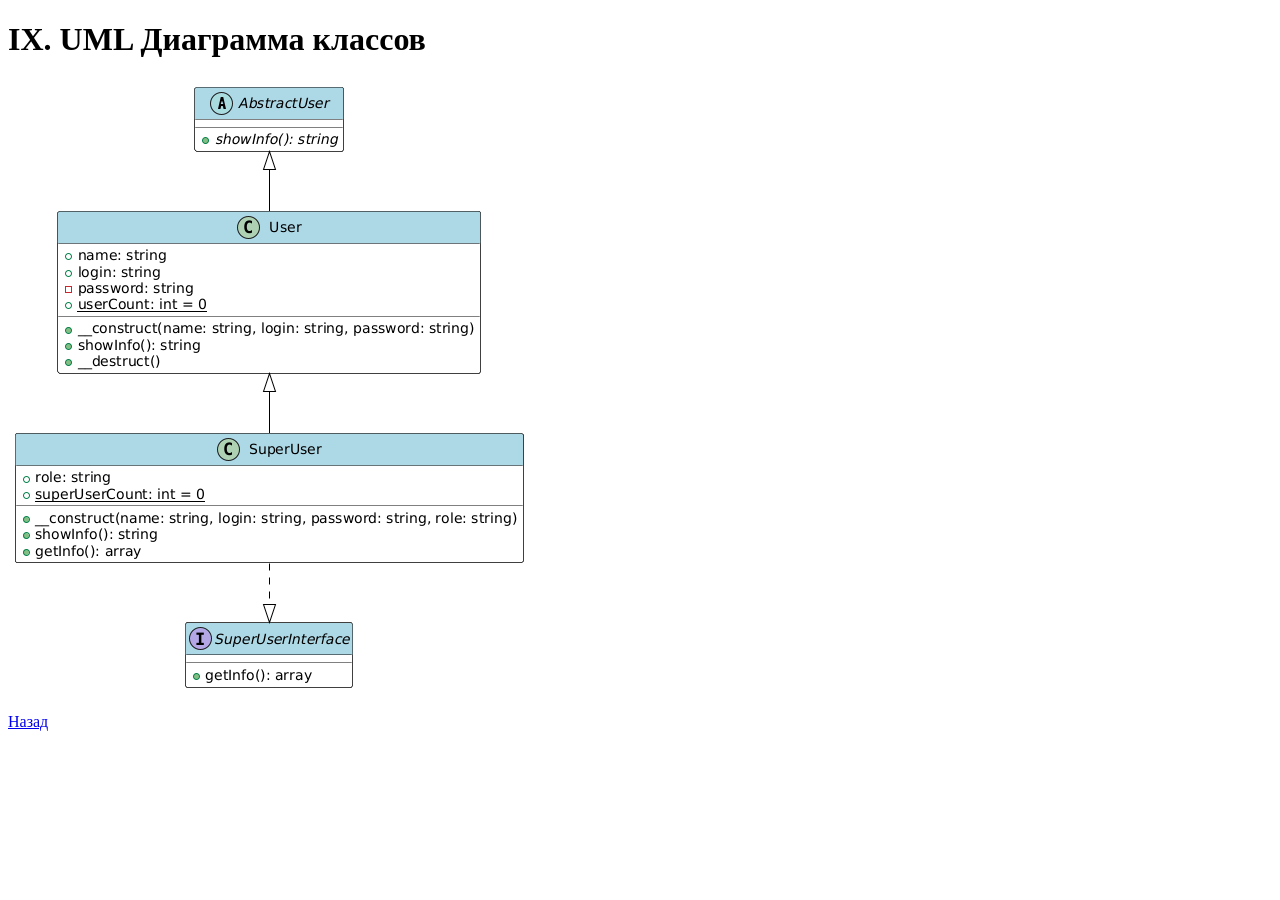
<file: lab1/uml.html>
<!DOCTYPE html>
<html lang="ru">
<head>
    <meta charset="UTF-8">
    <meta name="viewport" content="width=device-width, initial-scale=1.0">
    <title>UML Диаграмма классов - Лабораторная работа №1</title>
</head>
<body>
    <h1>IX. UML Диаграмма классов</h1>
   
    <div>
        <img src="src/uml-diagram.png" alt="UML диаграмма классов" style="max-width: 100%; height: auto;">
    </div>
    
    <p><a href="/index.html">Назад</a></p>
</body>
</html>
</file>
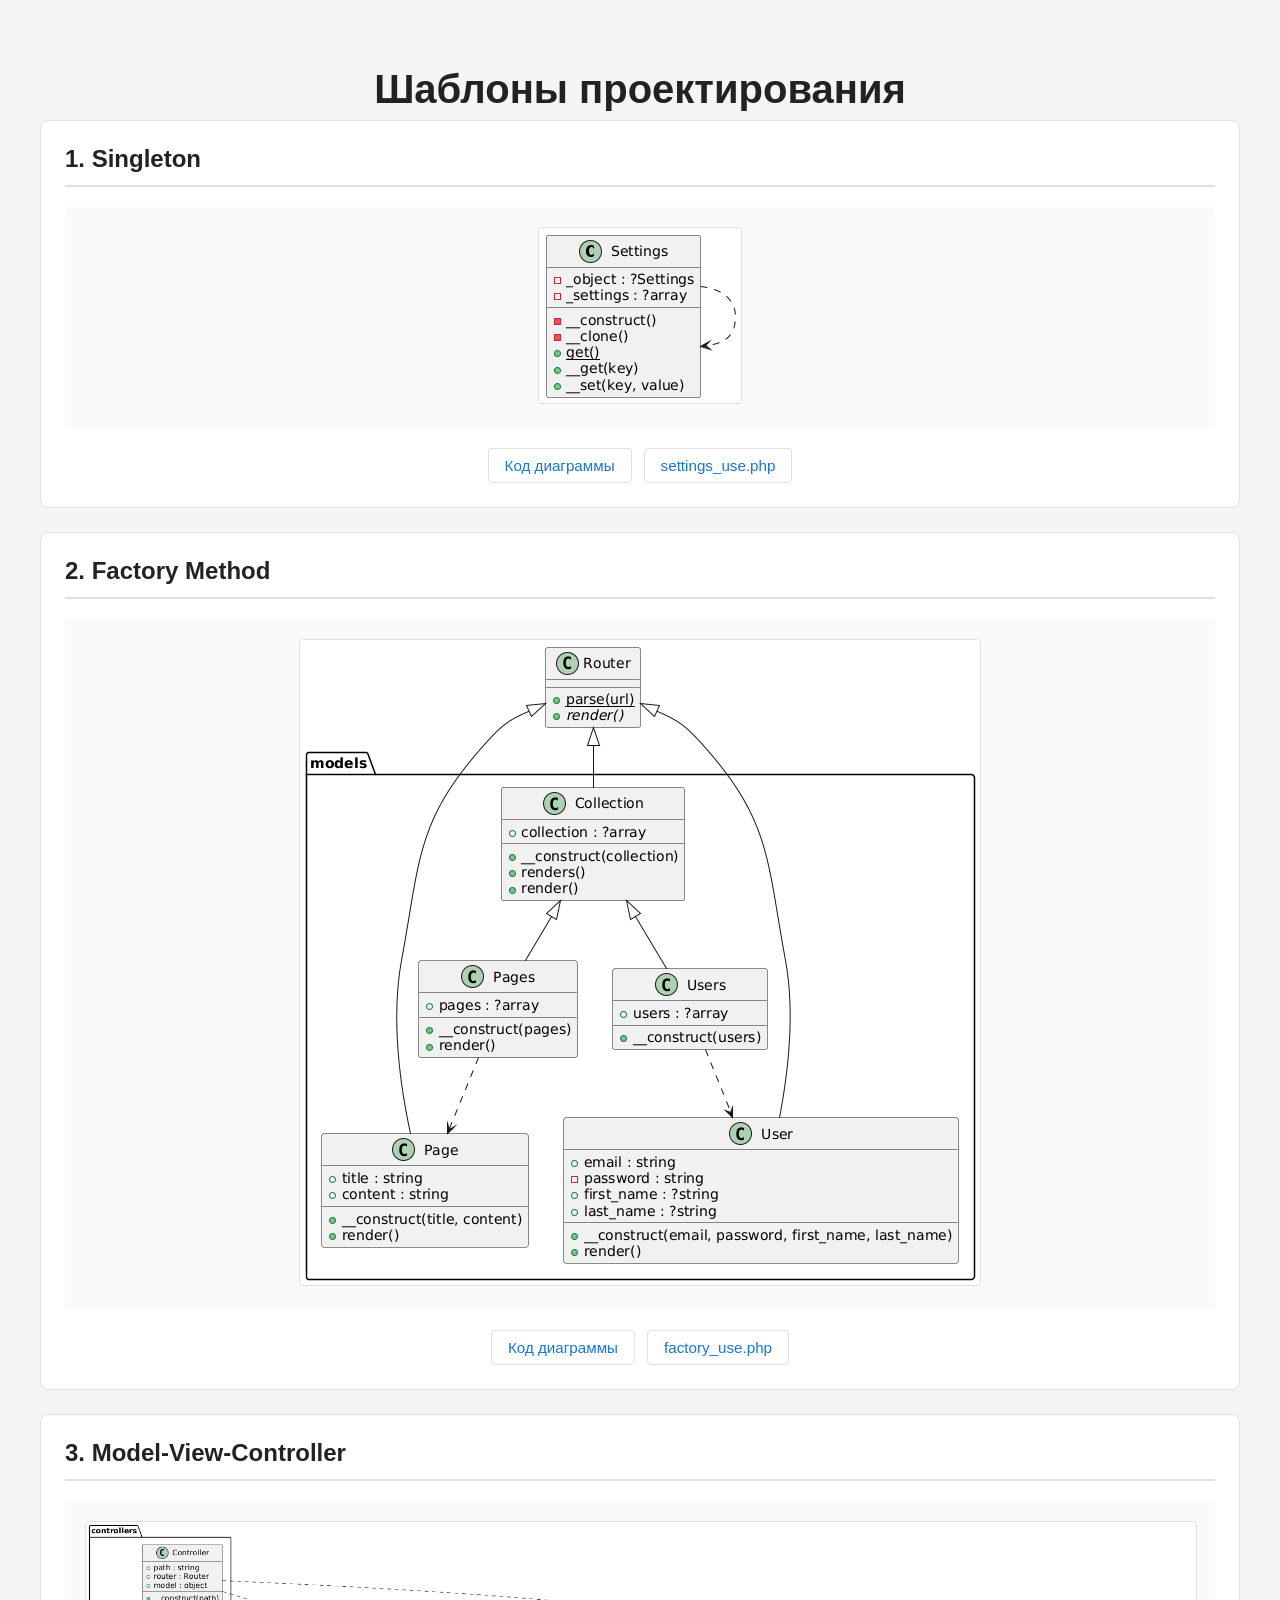
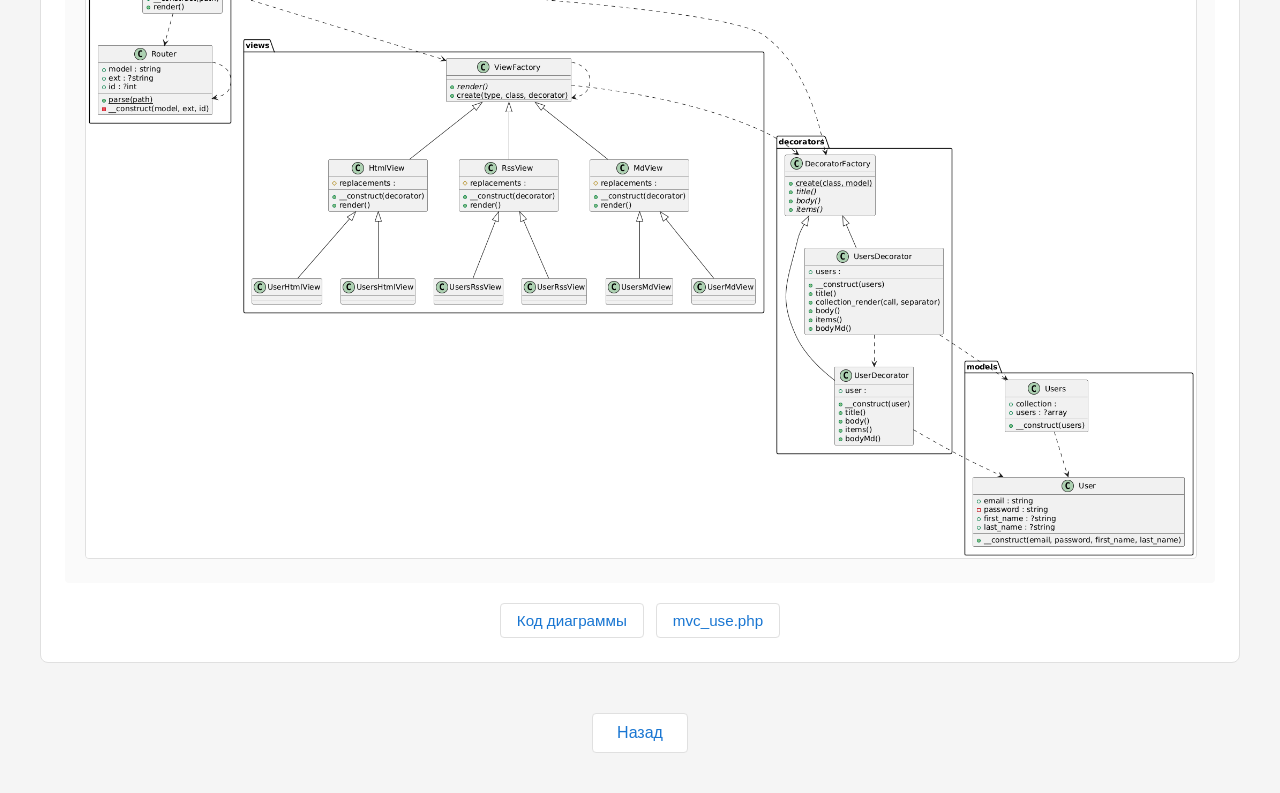
<file: lab2/diagrams.html>
<!DOCTYPE html>
<html lang="ru">
<head>
    <meta charset="UTF-8">
    <meta name="viewport" content="width=device-width, initial-scale=1.0">
    <title>Лаб 2. Шаблоны проектирования</title>
    <link rel="stylesheet" href="../lab-style.css">

</head>
<body>
    <h1>Шаблоны проектирования</h1>

    <!-- Singleton -->
    <div class="diagram-section">
        <h2>1. Singleton</h2>
        <div class="diagram-image">
            <img src="diagrams/singleton.png" alt="Диаграмма классов Singleton" 
                 onerror="this.src='diagrams/singleton.svg'; this.onerror=null;">
        </div>
        <div class="links">
            <a href="diagrams/singleton.puml" target="_blank">Код диаграммы</a>
            <a href="settings_use.php">settings_use.php</a>
        </div>
    </div>

    <!-- Factory Method -->
    <div class="diagram-section">
        <h2>2. Factory Method</h2>
        <div class="diagram-image">
            <img src="diagrams/factory.png" alt="Диаграмма классов Factory Method"
                 onerror="this.src='diagrams/factory.svg'; this.onerror=null;">
        </div>
        <div class="links">
            <a href="diagrams/factory.puml" target="_blank">Код диаграммы</a>
            <a href="factory_use.php">factory_use.php</a>
        </div>
    </div>

    <!-- MVC -->
    <div class="diagram-section">
        <h2>3. Model-View-Controller</h2>
        <div class="diagram-image">
            <img src="diagrams/mvc.png" alt="Диаграмма классов MVC"
                 onerror="this.src='diagrams/mvc.svg'; this.onerror=null;">
        </div>
        <div class="links">
            <a href="diagrams/mvc.puml" target="_blank">Код диаграммы</a>
            <a href="mvc_use.php">mvc_use.php</a>
        </div>
    </div>

    <div class="back-link">
        <a href="../index.html">Назад</a>
    </div>
</body>
</html>
</file>
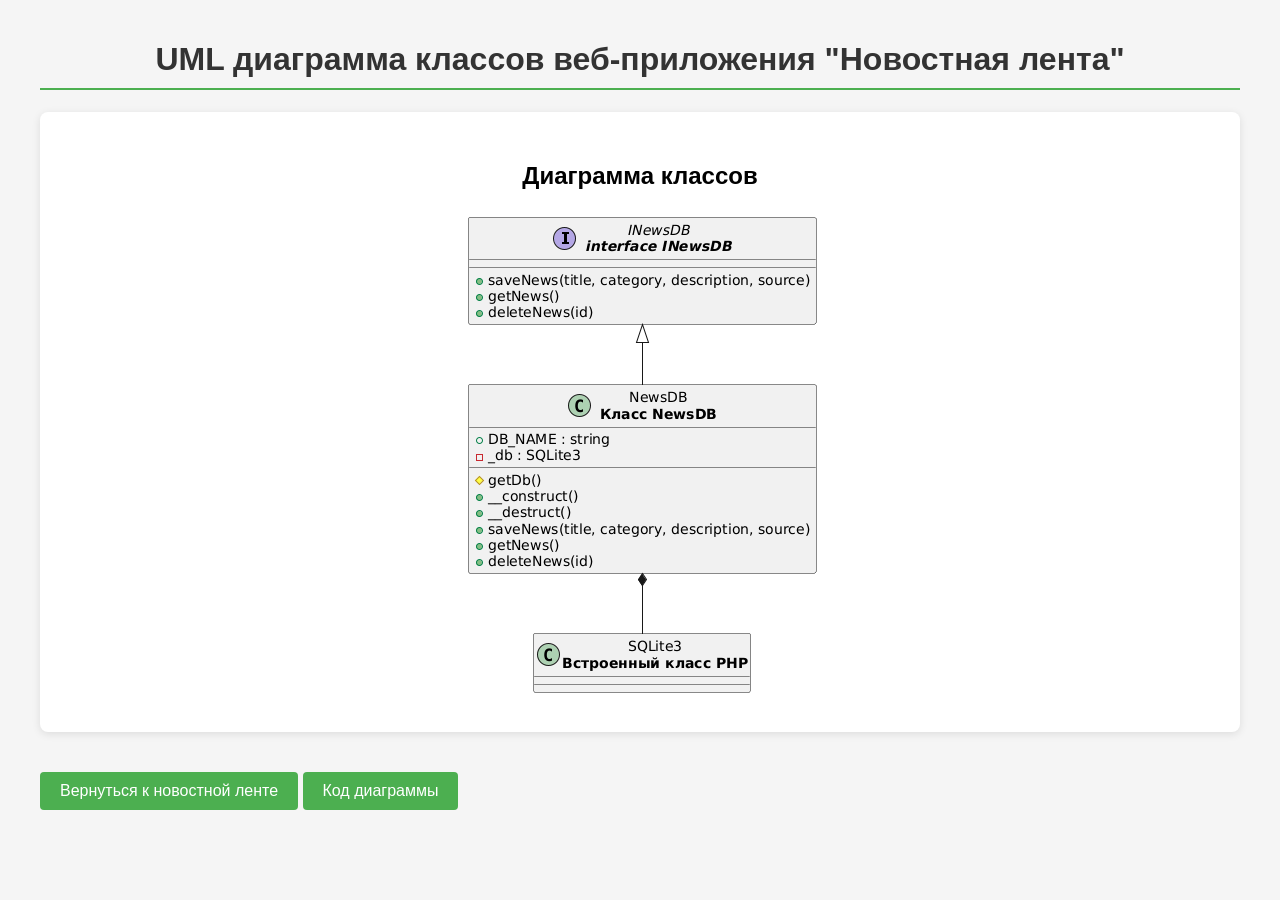
<file: lab3/uml.html>
<!DOCTYPE html>
<html lang="ru">
<head>
    <meta charset="UTF-8">
    <meta name="viewport" content="width=device-width, initial-scale=1.0">
    <title>UML диаграмма - Новостная лента</title>

    <link rel="stylesheet" href="css/uml.css">
</head>
<body>
    <h1>UML диаграмма классов веб-приложения "Новостная лента"</h1>
    
    
    <div class="diagram-container">
        <h2>Диаграмма классов</h2>
        <img src="diagrams/news_diagram.png"
             alt="UML Diagram" 
             style="max-width: 100%; height: auto;">
    </div>
    

    <a href="news.php" class="back-link">Вернуться к новостной ленте</a>
    <a href="diagrams/news_diagram.puml" target="_blank" class="back-link">Код диаграммы</a>
</body>
</html>
</file>
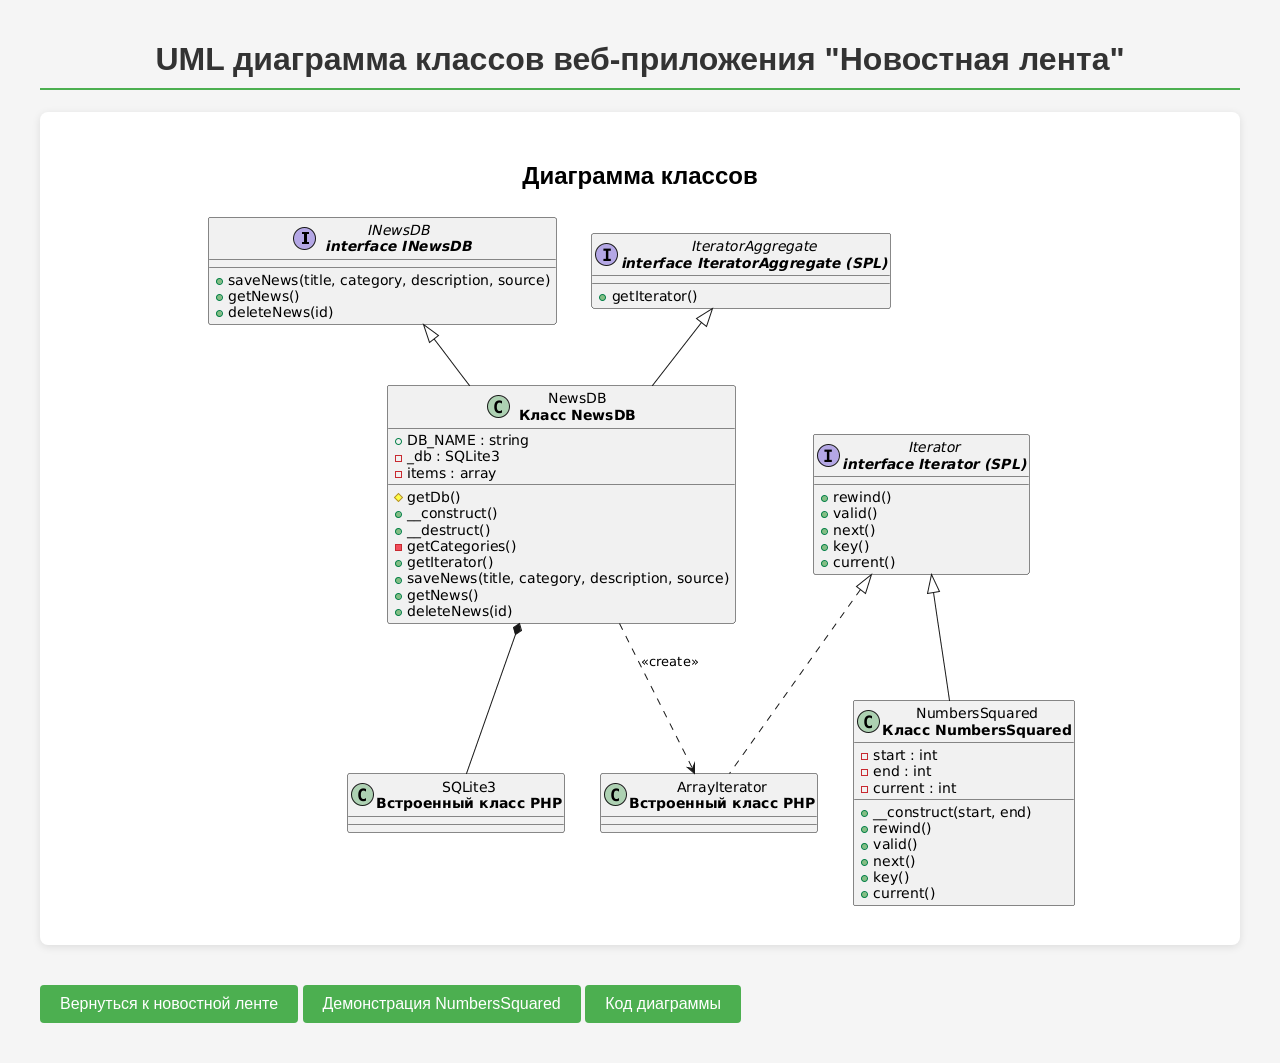
<file: lab4/uml.html>
<!DOCTYPE html>
<html lang="ru">
<head>
    <meta charset="UTF-8">
    <meta name="viewport" content="width=device-width, initial-scale=1.0">
    <title>UML диаграмма - Новостная лента</title>

    <link rel="stylesheet" href="css/uml.css">
</head>
<body>
    <h1>UML диаграмма классов веб-приложения "Новостная лента"</h1>
    
    
    <div class="diagram-container">
        <h2>Диаграмма классов</h2>
        <img src="diagrams/news_diagram.png"
             alt="UML Diagram" 
             style="max-width: 100%; height: auto;">
    </div>
    

    <a href="news.php" class="back-link">Вернуться к новостной ленте</a>
    <a href="NumbersSquared.php" class="back-link">Демонстрация NumbersSquared</a>
    <a href="diagrams/news_diagram.puml" target="_blank" class="back-link">Код диаграммы</a>
</body>
</html>
</file>
<file: lab-style.css>
body {
    font-family: 'Segoe UI', Tahoma, Geneva, Verdana, sans-serif;
    max-width: 1200px;
    margin: 0 auto;
    padding: 40px 20px;
    background: #f5f5f5;
    color: #333;
}

h1 {
    color: #222;
    text-align: center;
    margin-bottom: 8px;
    font-size: 2.5rem;
    font-weight: 600;
}

.subtitle {
    text-align: center;
    color: #666;
    margin-bottom: 50px;
    font-size: 1.1rem;
}

.diagram-section {
    background: white;
    border: 1px solid #e0e0e0;
    border-radius: 8px;
    padding: 24px;
    margin-bottom: 24px;
}

.diagram-section h2 {
    color: #222;
    margin-top: 0;
    margin-bottom: 20px;
    font-size: 1.5rem;
    font-weight: 600;
    padding-bottom: 12px;
    border-bottom: 2px solid #e0e0e0;
}

.diagram-image {
    text-align: center;
    margin: 20px 0;
    padding: 20px;
    background: #fafafa;
    border-radius: 4px;
}

.diagram-image img {
    max-width: 100%;
    height: auto;
    border: 1px solid #e0e0e0;
    border-radius: 4px;
}

.links {
    display: flex;
    gap: 12px;
    justify-content: center;
    flex-wrap: wrap;
    margin-top: 20px;
}

.links a {
    display: inline-block;
    padding: 8px 16px;
    background: white;
    color: #1976d2;
    text-decoration: none;
    border: 1px solid #e0e0e0;
    border-radius: 4px;
    transition: all 0.2s ease;
    font-size: 0.95rem;
}

.links a:hover {
    background: #f5f5f5;
    color: #1565c0;
    border-color: #ccc;
}

.back-link {
    text-align: center;
    margin-top: 50px;
}

.back-link a {
    display: inline-block;
    padding: 10px 24px;
    background: white;
    color: #1976d2;
    text-decoration: none;
    border: 1px solid #e0e0e0;
    border-radius: 4px;
    font-weight: 500;
    transition: all 0.2s ease;
}

.back-link a:hover {
    background: #f5f5f5;
    color: #1565c0;
    border-color: #ccc;
}

@media (max-width: 768px) {
    body {
        padding: 24px 15px;
    }

    h1 {
        font-size: 2rem;
    }

    .diagram-section {
        padding: 20px;
    }

    .links {
        flex-direction: column;
        align-items: center;
    }

    .links a {
        width: 100%;
        max-width: 300px;
        text-align: center;
    }
}
</file>
<file: lab3/css/uml.css>
body {
    font-family: Arial, sans-serif;
    max-width: 1200px;
    margin: 0 auto;
    padding: 20px;
    background-color: #f5f5f5;
}

h1 {
    color: #333;
    text-align: center;
    border-bottom: 2px solid #4CAF50;
    padding-bottom: 10px;
}

.diagram-container {
    background: white;
    padding: 30px;
    border-radius: 8px;
    box-shadow: 0 2px 8px rgba(0, 0, 0, 0.1);
    text-align: center;
    margin: 20px 0;
}

.description {
    background: #e8f5e9;
    padding: 20px;
    border-radius: 8px;
    margin: 20px 0;
}

.back-link {
    display: inline-block;
    margin: 20px 0;
    padding: 10px 20px;
    background-color: #4CAF50;
    color: white;
    text-decoration: none;
    border-radius: 4px;
}

.back-link:hover {
    background-color: #45a049;
}

pre {
    background: #f4f4f4;
    padding: 15px;
    border-radius: 5px;
    overflow-x: auto;
    text-align: left;
}
</file>
<file: lab4/css/uml.css>
body {
    font-family: Arial, sans-serif;
    max-width: 1200px;
    margin: 0 auto;
    padding: 20px;
    background-color: #f5f5f5;
}

h1 {
    color: #333;
    text-align: center;
    border-bottom: 2px solid #4CAF50;
    padding-bottom: 10px;
}

.diagram-container {
    background: white;
    padding: 30px;
    border-radius: 8px;
    box-shadow: 0 2px 8px rgba(0, 0, 0, 0.1);
    text-align: center;
    margin: 20px 0;
}

.description {
    background: #e8f5e9;
    padding: 20px;
    border-radius: 8px;
    margin: 20px 0;
}

.back-link {
    display: inline-block;
    margin: 20px 0;
    padding: 10px 20px;
    background-color: #4CAF50;
    color: white;
    text-decoration: none;
    border-radius: 4px;
}

.back-link:hover {
    background-color: #45a049;
}

pre {
    background: #f4f4f4;
    padding: 15px;
    border-radius: 5px;
    overflow-x: auto;
    text-align: left;
}
</file>
